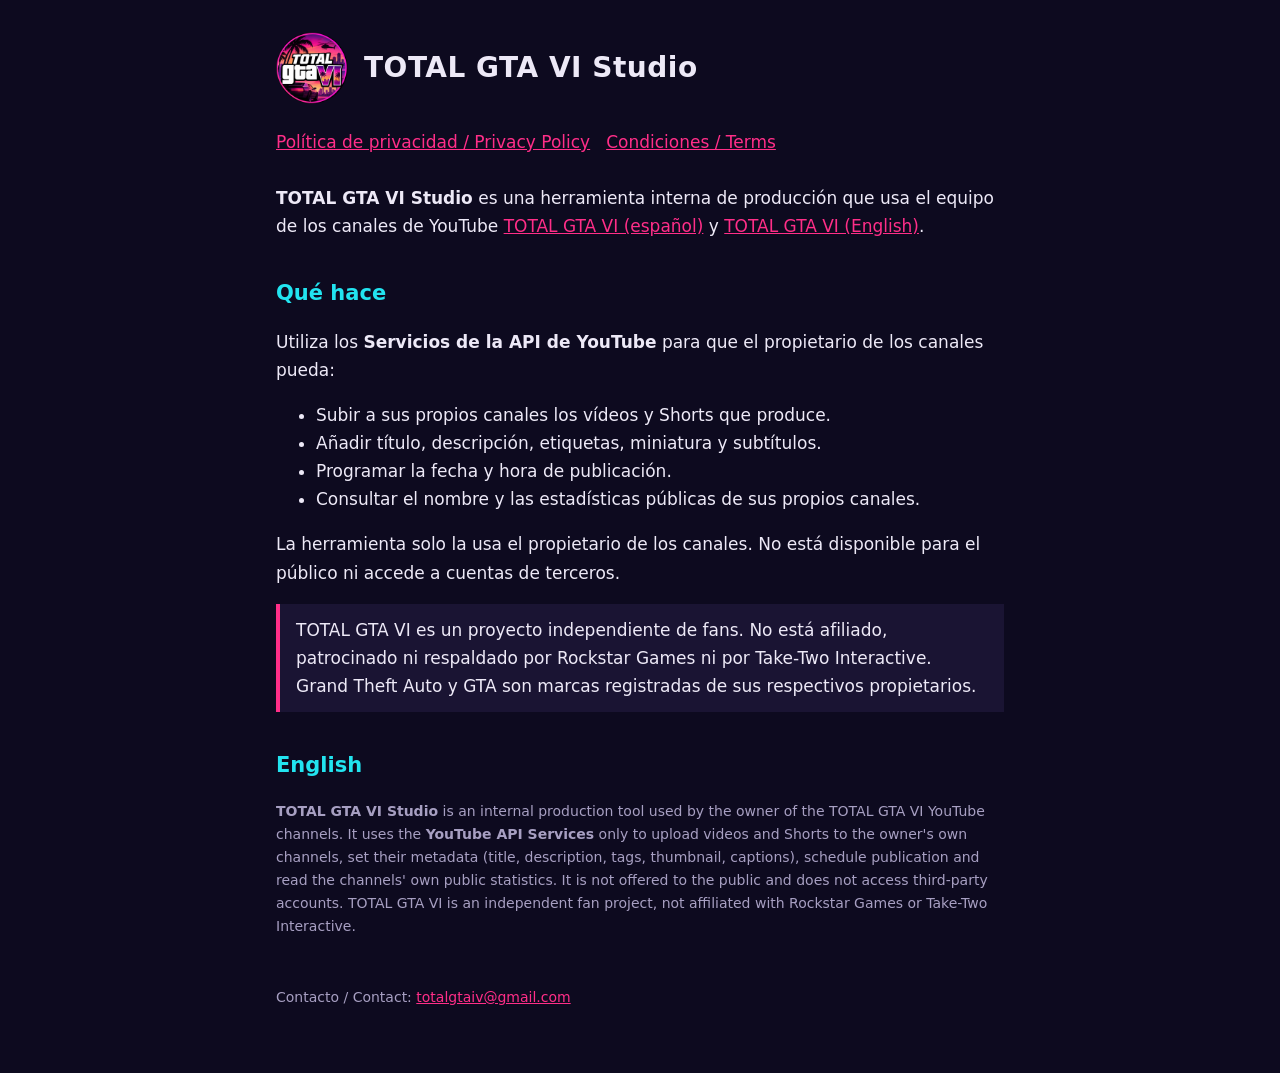
<file: index.html>
<!doctype html>
<html lang="es">
<head>
<meta charset="utf-8">
<meta name="viewport" content="width=device-width, initial-scale=1">
<meta name="google-site-verification" content="D4yJiSOvruxe24Wo0XqS0bbtE-0dKSZvDs4MGVNW0FE" />
<title>TOTAL GTA VI Studio</title>
<meta name="description" content="TOTAL GTA VI Studio: herramienta interna para publicar los vídeos de los canales TOTAL GTA VI en YouTube.">
<link rel="icon" href="logo.png">
<link rel="stylesheet" href="estilo.css">
</head>
<body>
<main>
  <header><img src="logo.png" alt="Logo TOTAL GTA VI"><h1>TOTAL GTA VI Studio</h1></header>
  <nav><a href="privacidad.html">Política de privacidad / Privacy Policy</a><a href="terminos.html">Condiciones / Terms</a></nav>

  <p><strong>TOTAL GTA VI Studio</strong> es una herramienta interna de producción que usa el equipo de los canales de YouTube
  <a href="https://www.youtube.com/@totalgtavi_es">TOTAL GTA VI (español)</a> y
  <a href="https://www.youtube.com/@totalgtavi_en">TOTAL GTA VI (English)</a>.</p>

  <h2>Qué hace</h2>
  <p>Utiliza los <strong>Servicios de la API de YouTube</strong> para que el propietario de los canales pueda:</p>
  <ul>
    <li>Subir a sus propios canales los vídeos y Shorts que produce.</li>
    <li>Añadir título, descripción, etiquetas, miniatura y subtítulos.</li>
    <li>Programar la fecha y hora de publicación.</li>
    <li>Consultar el nombre y las estadísticas públicas de sus propios canales.</li>
  </ul>
  <p>La herramienta solo la usa el propietario de los canales. No está disponible para el público ni accede a cuentas de terceros.</p>

  <p class="aviso">TOTAL GTA VI es un proyecto independiente de fans. No está afiliado, patrocinado ni respaldado por Rockstar Games
  ni por Take-Two Interactive. Grand Theft Auto y GTA son marcas registradas de sus respectivos propietarios.</p>

  <h2 lang="en">English</h2>
  <p lang="en" class="idioma"><strong>TOTAL GTA VI Studio</strong> is an internal production tool used by the owner of the
  TOTAL GTA VI YouTube channels. It uses the <strong>YouTube API Services</strong> only to upload videos and Shorts to the owner's
  own channels, set their metadata (title, description, tags, thumbnail, captions), schedule publication and read the channels'
  own public statistics. It is not offered to the public and does not access third-party accounts.
  TOTAL GTA VI is an independent fan project, not affiliated with Rockstar Games or Take-Two Interactive.</p>

  <footer>Contacto / Contact: <a href="mailto:totalgtaiv@gmail.com">totalgtaiv@gmail.com</a></footer>
</main>
</body>
</html>
</file>
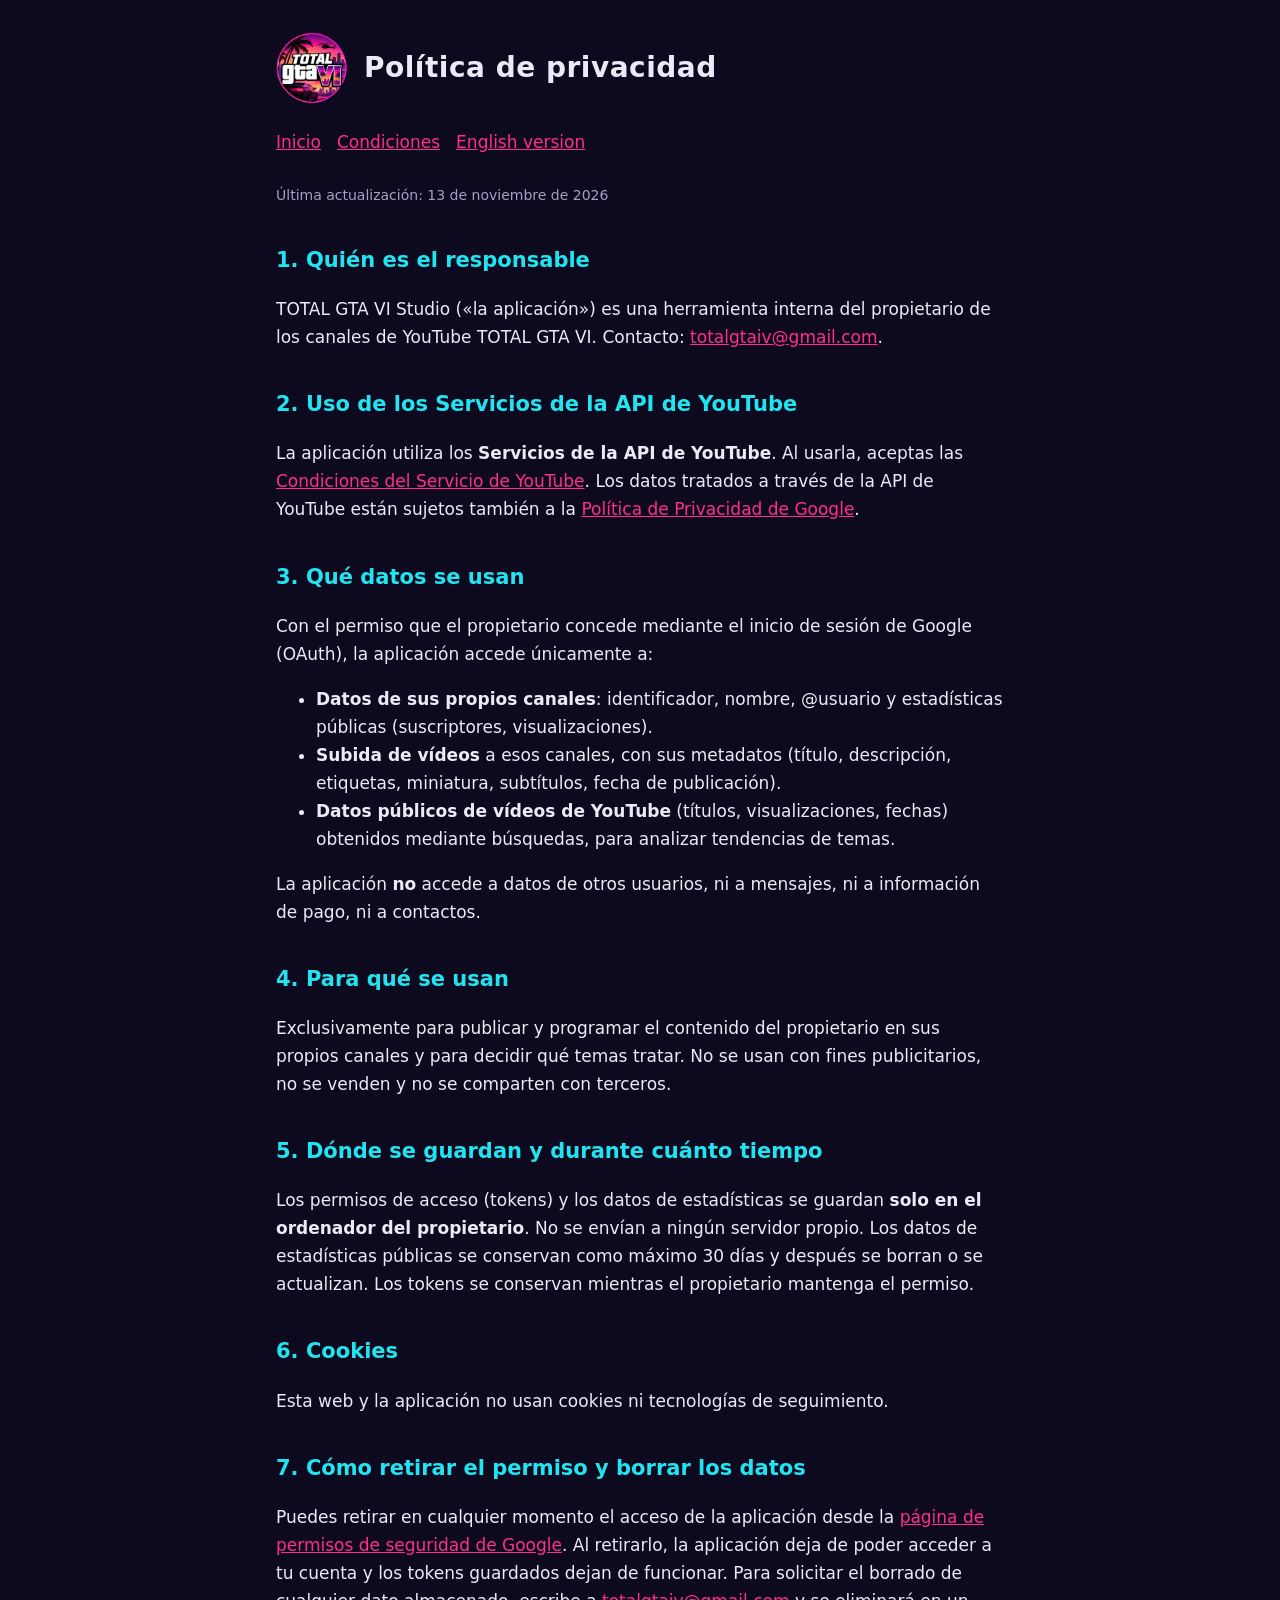
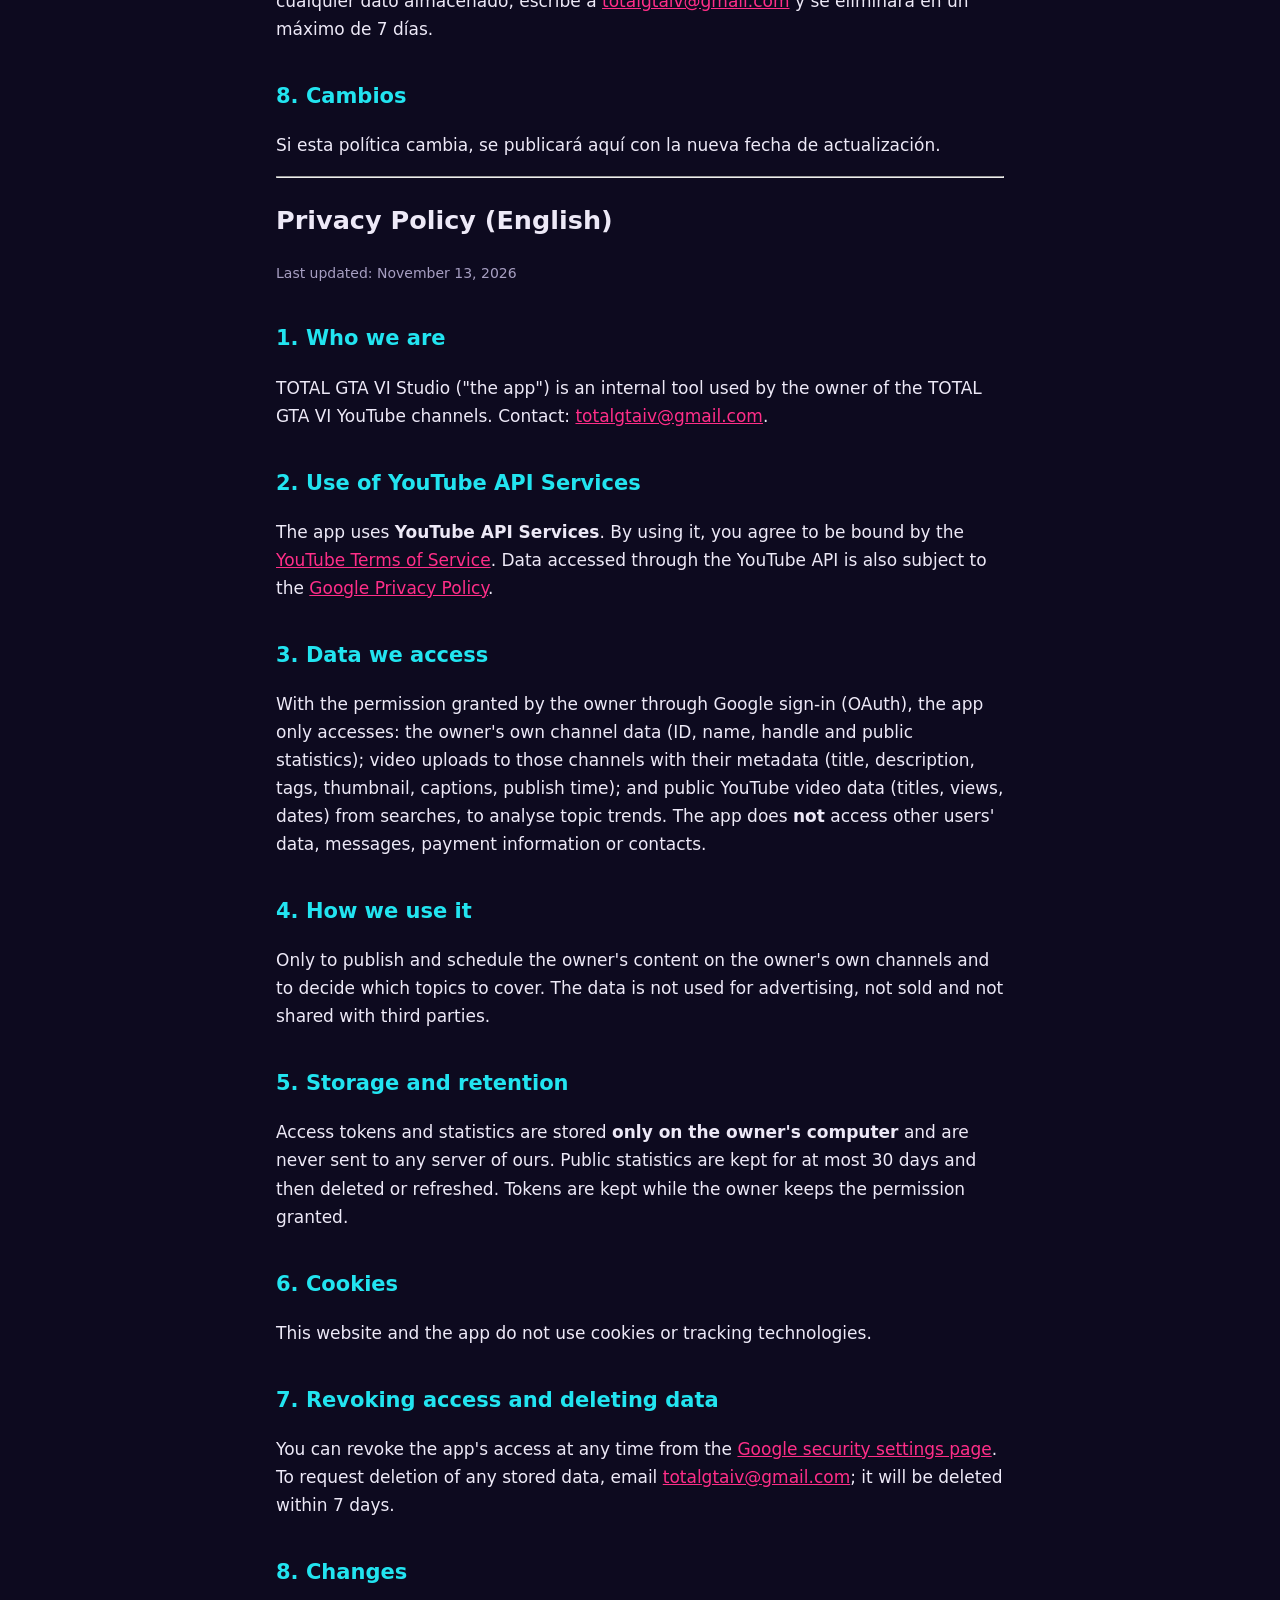
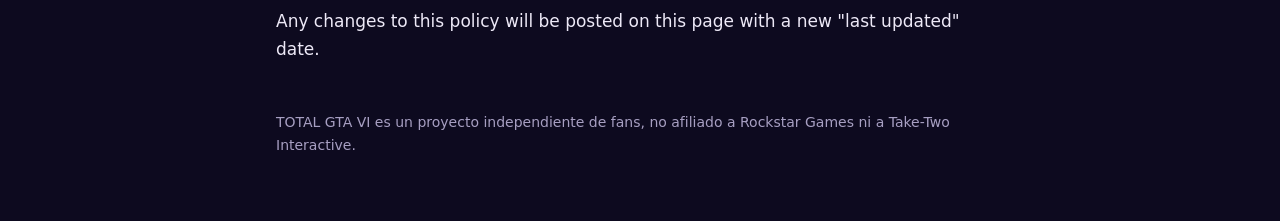
<file: privacidad.html>
<!doctype html>
<html lang="es">
<head>
<meta charset="utf-8">
<meta name="viewport" content="width=device-width, initial-scale=1">
<title>Política de privacidad — TOTAL GTA VI Studio</title>
<link rel="icon" href="logo.png">
<link rel="stylesheet" href="estilo.css">
</head>
<body>
<main>
  <header><img src="logo.png" alt="Logo TOTAL GTA VI"><h1>Política de privacidad</h1></header>
  <nav><a href="index.html">Inicio</a><a href="terminos.html">Condiciones</a><a href="#english">English version</a></nav>
  <p class="idioma">Última actualización: 13 de noviembre de 2026</p>

  <h2>1. Quién es el responsable</h2>
  <p>TOTAL GTA VI Studio («la aplicación») es una herramienta interna del propietario de los canales de YouTube TOTAL GTA VI.
  Contacto: <a href="mailto:totalgtaiv@gmail.com">totalgtaiv@gmail.com</a>.</p>

  <h2>2. Uso de los Servicios de la API de YouTube</h2>
  <p>La aplicación utiliza los <strong>Servicios de la API de YouTube</strong>. Al usarla, aceptas las
  <a href="https://www.youtube.com/t/terms">Condiciones del Servicio de YouTube</a>. Los datos tratados a través de la API de YouTube
  están sujetos también a la <a href="https://policies.google.com/privacy">Política de Privacidad de Google</a>.</p>

  <h2>3. Qué datos se usan</h2>
  <p>Con el permiso que el propietario concede mediante el inicio de sesión de Google (OAuth), la aplicación accede únicamente a:</p>
  <ul>
    <li><strong>Datos de sus propios canales</strong>: identificador, nombre, @usuario y estadísticas públicas (suscriptores, visualizaciones).</li>
    <li><strong>Subida de vídeos</strong> a esos canales, con sus metadatos (título, descripción, etiquetas, miniatura, subtítulos, fecha de publicación).</li>
    <li><strong>Datos públicos de vídeos de YouTube</strong> (títulos, visualizaciones, fechas) obtenidos mediante búsquedas, para analizar tendencias de temas.</li>
  </ul>
  <p>La aplicación <strong>no</strong> accede a datos de otros usuarios, ni a mensajes, ni a información de pago, ni a contactos.</p>

  <h2>4. Para qué se usan</h2>
  <p>Exclusivamente para publicar y programar el contenido del propietario en sus propios canales y para decidir qué temas tratar.
  No se usan con fines publicitarios, no se venden y no se comparten con terceros.</p>

  <h2>5. Dónde se guardan y durante cuánto tiempo</h2>
  <p>Los permisos de acceso (tokens) y los datos de estadísticas se guardan <strong>solo en el ordenador del propietario</strong>.
  No se envían a ningún servidor propio. Los datos de estadísticas públicas se conservan como máximo 30 días y después se borran o se
  actualizan. Los tokens se conservan mientras el propietario mantenga el permiso.</p>

  <h2>6. Cookies</h2>
  <p>Esta web y la aplicación no usan cookies ni tecnologías de seguimiento.</p>

  <h2>7. Cómo retirar el permiso y borrar los datos</h2>
  <p>Puedes retirar en cualquier momento el acceso de la aplicación desde la
  <a href="https://security.google.com/settings/security/permissions">página de permisos de seguridad de Google</a>.
  Al retirarlo, la aplicación deja de poder acceder a tu cuenta y los tokens guardados dejan de funcionar. Para solicitar el borrado
  de cualquier dato almacenado, escribe a <a href="mailto:totalgtaiv@gmail.com">totalgtaiv@gmail.com</a> y se eliminará en un máximo de 7 días.</p>

  <h2>8. Cambios</h2>
  <p>Si esta política cambia, se publicará aquí con la nueva fecha de actualización.</p>

  <hr>
  <section id="english" lang="en">
  <h1>Privacy Policy (English)</h1>
  <p class="idioma">Last updated: November 13, 2026</p>
  <h2>1. Who we are</h2>
  <p>TOTAL GTA VI Studio ("the app") is an internal tool used by the owner of the TOTAL GTA VI YouTube channels.
  Contact: <a href="mailto:totalgtaiv@gmail.com">totalgtaiv@gmail.com</a>.</p>
  <h2>2. Use of YouTube API Services</h2>
  <p>The app uses <strong>YouTube API Services</strong>. By using it, you agree to be bound by the
  <a href="https://www.youtube.com/t/terms">YouTube Terms of Service</a>. Data accessed through the YouTube API is also subject to the
  <a href="https://policies.google.com/privacy">Google Privacy Policy</a>.</p>
  <h2>3. Data we access</h2>
  <p>With the permission granted by the owner through Google sign-in (OAuth), the app only accesses: the owner's own channel data
  (ID, name, handle and public statistics); video uploads to those channels with their metadata (title, description, tags, thumbnail,
  captions, publish time); and public YouTube video data (titles, views, dates) from searches, to analyse topic trends.
  The app does <strong>not</strong> access other users' data, messages, payment information or contacts.</p>
  <h2>4. How we use it</h2>
  <p>Only to publish and schedule the owner's content on the owner's own channels and to decide which topics to cover.
  The data is not used for advertising, not sold and not shared with third parties.</p>
  <h2>5. Storage and retention</h2>
  <p>Access tokens and statistics are stored <strong>only on the owner's computer</strong> and are never sent to any server of ours.
  Public statistics are kept for at most 30 days and then deleted or refreshed. Tokens are kept while the owner keeps the permission granted.</p>
  <h2>6. Cookies</h2>
  <p>This website and the app do not use cookies or tracking technologies.</p>
  <h2>7. Revoking access and deleting data</h2>
  <p>You can revoke the app's access at any time from the
  <a href="https://security.google.com/settings/security/permissions">Google security settings page</a>. To request deletion of any
  stored data, email <a href="mailto:totalgtaiv@gmail.com">totalgtaiv@gmail.com</a>; it will be deleted within 7 days.</p>
  <h2>8. Changes</h2>
  <p>Any changes to this policy will be posted on this page with a new "last updated" date.</p>
  </section>

  <footer>TOTAL GTA VI es un proyecto independiente de fans, no afiliado a Rockstar Games ni a Take-Two Interactive.</footer>
</main>
</body>
</html>
</file>
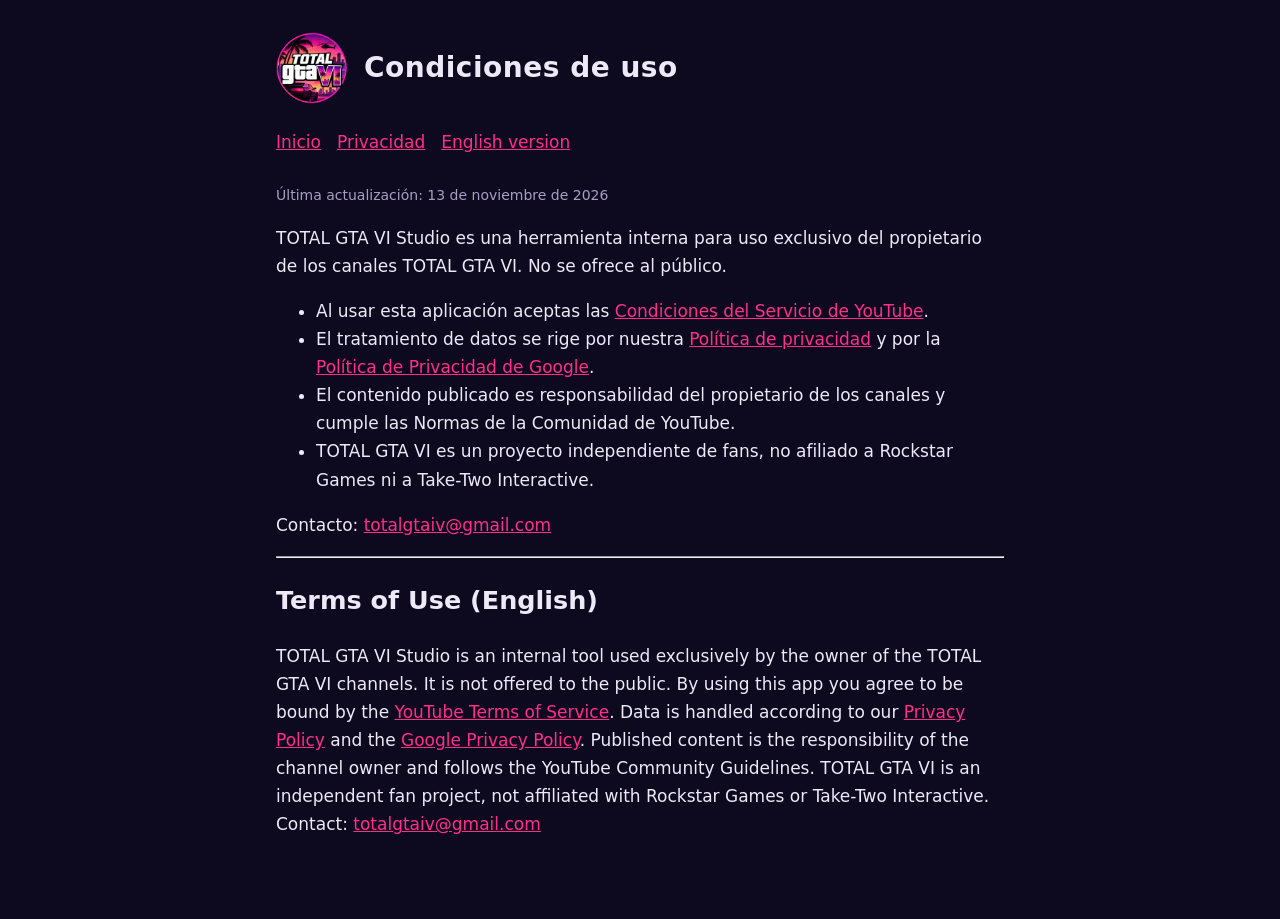
<file: terminos.html>
<!doctype html>
<html lang="es">
<head>
<meta charset="utf-8">
<meta name="viewport" content="width=device-width, initial-scale=1">
<title>Condiciones de uso — TOTAL GTA VI Studio</title>
<link rel="icon" href="logo.png">
<link rel="stylesheet" href="estilo.css">
</head>
<body>
<main>
  <header><img src="logo.png" alt="Logo TOTAL GTA VI"><h1>Condiciones de uso</h1></header>
  <nav><a href="index.html">Inicio</a><a href="privacidad.html">Privacidad</a><a href="#english">English version</a></nav>
  <p class="idioma">Última actualización: 13 de noviembre de 2026</p>

  <p>TOTAL GTA VI Studio es una herramienta interna para uso exclusivo del propietario de los canales TOTAL GTA VI.
  No se ofrece al público.</p>
  <ul>
    <li>Al usar esta aplicación aceptas las <a href="https://www.youtube.com/t/terms">Condiciones del Servicio de YouTube</a>.</li>
    <li>El tratamiento de datos se rige por nuestra <a href="privacidad.html">Política de privacidad</a> y por la
      <a href="https://policies.google.com/privacy">Política de Privacidad de Google</a>.</li>
    <li>El contenido publicado es responsabilidad del propietario de los canales y cumple las Normas de la Comunidad de YouTube.</li>
    <li>TOTAL GTA VI es un proyecto independiente de fans, no afiliado a Rockstar Games ni a Take-Two Interactive.</li>
  </ul>
  <p>Contacto: <a href="mailto:totalgtaiv@gmail.com">totalgtaiv@gmail.com</a></p>

  <hr>
  <section id="english" lang="en">
  <h1>Terms of Use (English)</h1>
  <p>TOTAL GTA VI Studio is an internal tool used exclusively by the owner of the TOTAL GTA VI channels. It is not offered to the public.
  By using this app you agree to be bound by the <a href="https://www.youtube.com/t/terms">YouTube Terms of Service</a>. Data is handled
  according to our <a href="privacidad.html">Privacy Policy</a> and the <a href="https://policies.google.com/privacy">Google Privacy Policy</a>.
  Published content is the responsibility of the channel owner and follows the YouTube Community Guidelines.
  TOTAL GTA VI is an independent fan project, not affiliated with Rockstar Games or Take-Two Interactive.
  Contact: <a href="mailto:totalgtaiv@gmail.com">totalgtaiv@gmail.com</a></p>
  </section>
</main>
</body>
</html>
</file>
<file: estilo.css>
:root { --rosa: #FF2E88; --cian: #22E4F0; --fondo: #0D0A1F; --texto: #EDE9F7; --suave: #A79FC2; }
* { box-sizing: border-box; }
body { margin: 0; background: var(--fondo); color: var(--texto); font: 17px/1.65 system-ui, -apple-system, "Segoe UI", Roboto, sans-serif; }
main { max-width: 760px; margin: 0 auto; padding: 32px 16px 64px; }
header { display: flex; align-items: center; gap: 16px; margin-bottom: 24px; }
header img { width: 72px; height: 72px; }
header h1 { margin: 0; font-size: 28px; letter-spacing: .5px; }
h2 { color: var(--cian); margin-top: 36px; font-size: 21px; }
a { color: var(--rosa); }
nav { display: flex; flex-wrap: wrap; gap: 16px; margin: 8px 0 28px; }
.aviso { border-left: 4px solid var(--rosa); padding: 12px 16px; background: #1A1433; }
.idioma { color: var(--suave); font-size: 14px; }
footer { margin-top: 48px; color: var(--suave); font-size: 14px; }
</file>
